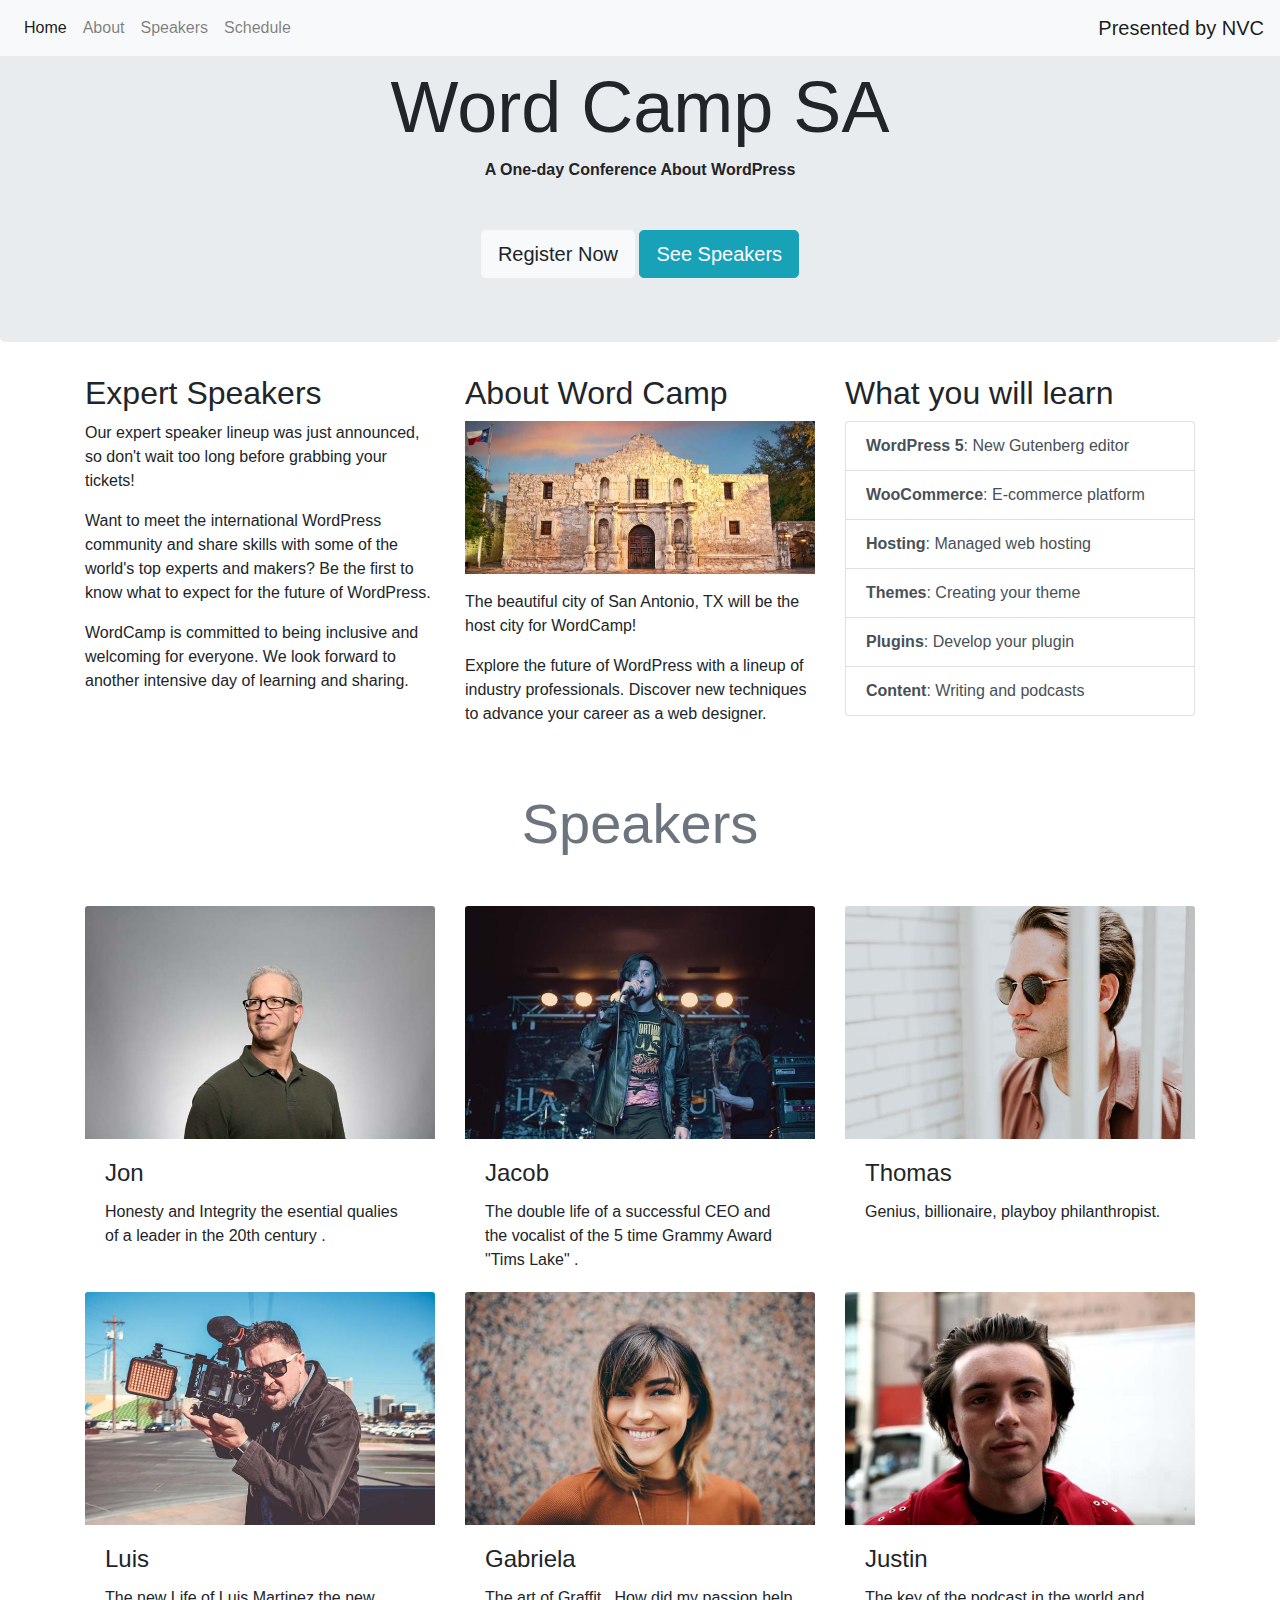
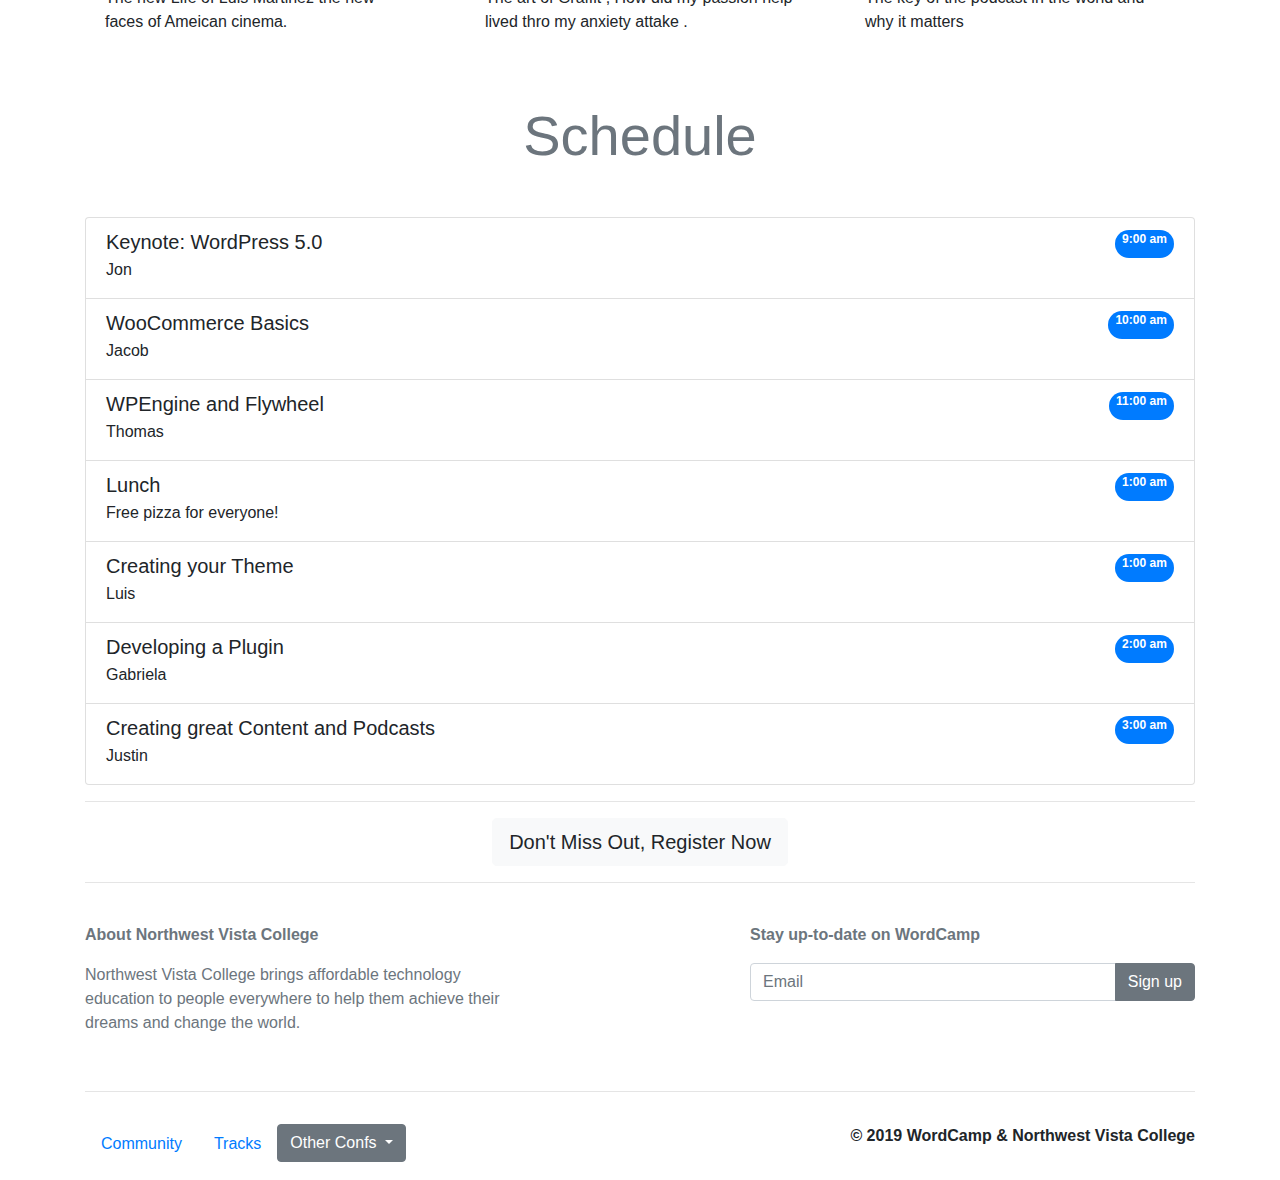
<file: index.html>
<!DOCTYPE html>
<html lang="en">															
<head>  
	<!-- Required meta tags -->					
	<meta charset="utf-8">
	<meta name="viewport" content="width=device-width, initial-scale=1, shrink-to-fit=no" href= "css/styles.css">
	<!-- Bootstrap CSS -->
	<link rel="stylesheet" href="https://stackpath.bootstrapcdn.com/bootstrap/4.3.1/css/bootstrap.min.css" integrity="sha384-ggOyR0iXCbMQv3Xipma34MD+dH/1fQ784/j6cY/iJTQUOhcWr7x9JvoRxT2MZw1T" crossorigin="anonymous">
	<link href="https://fonts.googleapis.com/css?family=Playfair+Display" rel="stylesheet"> 
	<link rel="stylesheet" href="css/styles.css">

	<title>index</title>
	<!-- body ,styles , id home -->

</head>
<body id="home" data-spy="scroll" data-target=".navbar">
	<!-- body end -->
	<!-- Nav bar -->
	<nav class="navbar navbar-expand-lg navbar-light bg-light fixed-top">
		<a class="navbar-brand order-1 mr-0" href="#" >Presented by NVC</a>
		<button class="navbar-toggler" type="button" data-toggle="collapse" data-target="#navbarSupportedContent" aria-controls="navbarSupportedContent" aria-expanded="false" aria-label="Toggle navigation">
			<span class="navbar-toggler-icon"></span>
		</button>
		<div class="collapse navbar-collapse" id="navbarSupportedContent">
			<ul class="navbar-nav mr-auto">
				<li class="nav-item">
					<a class="nav-link active" href="#home">Home <span class="sr-only">(current)</span></a>
				</li>
				<li class="nav-item">
					<a class="nav-link" href="#about">About</a>
				</li>
				<li class="nav-item">
					<a class="nav-link" href="#speakers">Speakers</a>
				</li>
				<li class="nav-item">
					<a class="nav-link" href="#schedule">Schedule</a>
				</li>
			</ul>
		</div>
	</nav>
	<!-- Nav bar end -->
	<!-- Jumbo -->
	<section class="jumbotron ">
		<div class="container text-sm-center">
			<h1 class="display-3">Word Camp SA</h1>
			<p><strong>A One-day Conference About WordPress</strong></p>        
			<div class="mt-5">
				<button type="button" class="btn btn-light btn-lg" data-toggle="modal" href="#register">Register Now</button>
				<a class="btn btn-info btn-lg" href="#speakers">See Speakers</a>
			</div>
		</div>
	</section>
	<!-- Jumbo end -->
	<div class="container">		
		<!-- About Word Camp-->
		<div class="row" id="about">
			<div class="col-lg order-lg-2">
				<h2>About Word Camp</h2>
				<center><img class="img-fluid" src="images/hero.jpg"  alt="Responsive image" ></center>
				<p><p>The beautiful city of San Antonio, TX will be the host city for WordCamp!</p>
				<p>Explore the future of WordPress with a lineup of industry professionals. Discover new techniques to advance your career as a web designer.</p></p>
			</div>
			<div class="col-lg order-lg-1">
				<h2  >Expert Speakers</h2>
				<p>Our expert speaker lineup was just announced, so don't wait too long before grabbing your tickets!</p>
				<p>Want to meet the international WordPress community and share skills with some of the world's top experts and makers? Be the first to know what to expect for the future of WordPress.</p>
				<p>WordCamp is committed to being inclusive and welcoming for everyone. We look forward to another intensive day of learning and sharing.</p>
			</div>
			<div class="col-lg order-3">
				<h2>What you will learn</h2>
					<div class="list-group">
						<a href="#" class="list-group-item list-group-item-action"><strong>WordPress 5</strong>: New Gutenberg editor</a>
						<a href="#" class="list-group-item list-group-item-action"><strong>WooCommerce</strong>: E-commerce platform</a>
						<a href="#" class="list-group-item list-group-item-action"><strong>Hosting</strong>: Managed web hosting</a>
						<a href="#" class="list-group-item list-group-item-action"><strong>Themes</strong>: Creating your theme</a>
						<a href="#" class="list-group-item list-group-item-action"><strong>Plugins</strong>: Develop your plugin</a>
						<a href="#" class="list-group-item list-group-item-action"><strong>Content</strong>: Writing and podcasts</a>
					</div>
			</div>
		</div>
		<!-- About end  -->
		<!-- Speakers  -->
		<h2 id="speakers" class="display-4 text-center my-5 text-muted">Speakers</h2>
		<div class="row" >
			<div class="col-mb-3 col-md-6 col-lg-4">
				<img class="card-img-top" src="images/jon.jpg" alt=" Speaker Name">
				<div class="card-body">
					<h4 class="card-title">Jon</h4>
					<p class="card-text">Honesty and Integrity
					the esential qualies of a leader in the 20th century .</p>
				</div>
			</div>
			<div class="col-mb-3 col-md-6 col-lg-4">
				<img class="card-img-top" src="images/ban.jpg" alt="Speaker Name"   >
				<div class="card-body">
					<h4 class="card-title">Jacob</h4>
					<p class="card-text">The double life of a successful CEO and the vocalist of the 5 time Grammy Award "Tims Lake" .</p>
				</div>
			</div>
			<div class="col-mb-3 col-md-6 col-lg-4">
				<img class="card-img-top" src="images/thomas1.jpg" alt="Speaker Name"   >
				<div class="card-body">
					<h4 class="card-title">Thomas</h4>
					<p class="card-text">Genius, billionaire, playboy philanthropist.</p>
				</div>
			</div>
			<div class="col-mb-3 col-md-6 col-lg-4">
				<img class="card-img-top" src="images/luis.jpg" alt="Speaker Name"  >
				<div class="card-body">
					<h4 class="card-title">Luis</h4>
					<p class="card-text">The new Life of Luis Martinez the new faces of Ameican cinema.</p>
				</div>
			</div>
			<div class="col-mb-3 col-md-6 col-lg-4">
				<img class="card-img-top" src="images/gabriela.jpg" alt="Speaker Name"  >
				<div class="card-body">
					<h4 class="card-title">Gabriela</h4>
					<p class="card-text"> The art of Graffit , How did my passion help lived thro my anxiety attake . </p>
				</div>
			</div>
			<div class="col-mb-3 col-md-6 col-lg-4">
				<img class="card-img-top" src="images/justin.jpg"  alt="Speaker Name"    >
				<div class="card-body">
					<h4 class="card-title">Justin</h4>
					<p class="card-text"> The key of the podcast in the world and why it matters </p>
				</div>
			</div>
		</div>
		<!-- Speakers End -->
		<!-- Schedule   -->
		<h2 id="schedule" class="display-4 text-center my-5 text-muted" > Schedule  </h2> 	
		<ul class="list-group">
			<li class="list-group-item">
				<div class="d-flex justify-content-between">
					<h5 class="mb-1"> Keynote: WordPress 5.0 </h5>
					<spam class="badge badge-primary badge-pill p2">9:00 am</spam>
				</div>
				<p class="mb-1"> Jon  </p>
			</li>
			<li class="list-group-item">
				<div class="d-flex justify-content-between">
					<h5 class="mb-1">WooCommerce Basics</h5>
					<span class="badge badge-primary badge-pill p2">10:00 am</span>
				</div>
				<p class="mb-1">Jacob </p>
			</li>

			<li class="list-group-item">
				<div class="d-flex justify-content-between">
					<h5 class="mb-1">WPEngine and Flywheel</h5> 

					<span class="badge badge-primary badge-pill p2">11:00 am</span>
				</div>
				<p class="mb-1">Thomas</p>
			</li>

			<li class="list-group-item">
				<div class="d-flex justify-content-between">
					<h5 class="mb-1">Lunch</h5> 

					<span class="badge badge-primary badge-pill p2">1:00 am</span>
				</div>
				<p class="mb-1">Free pizza for everyone!</p>
			</li>

			<li class="list-group-item">
				<div class="d-flex justify-content-between">
					<h5 class="mb-1">Creating your Theme</h5> 

					<span class="badge badge-primary badge-pill p2">1:00 am</span>
				</div>
				<p class="mb-1">Luis</p>
			</li>
			
			<li class="list-group-item">
				<div class="d-flex justify-content-between">
					<h5 class="mb-1">Developing a Plugin</h5> 
					<span class="badge badge-primary badge-pill p2">2:00 am</span>
				</div>
				<p class="mb-1">Gabriela</p>
			</li>

			<li class="list-group-item">
				<div class="d-flex justify-content-between">
					<h5 class="mb-1"> Creating great Content and Podcasts</h5>
					<span class="badge badge-primary badge-pill p2">3:00 am</span>
				</div>
				<p class="mb-1">Justin</p>
			</li>
		</ul>
		<hr>
		<center>
			<button type="button" class="btn btn-light btn-lg d-block mx-auto" data-toggle="modal" href="#register">Don't Miss Out, Register Now</button>
		</center>
		<!-- Schedule  end -->
		<!-- Modal -->
		<div class="modal fade" id="register" tabindex="-1" role="dialog" aria-labelledby="register form" aria-hidden="true">
			<div class="modal-dialog" role="document">
				<div class="modal-content">
					<div class="modal-header">
						<h2 class="modal-title" id="exampleModalLabel">Register for World Camp</h2>
						<button type="button" class="close" data-dismiss="modal" aria-label="Close">
							<span aria-hidden="true">&times;</span>
						</button>
					</div>
					<div class="modal-body">
						<div data-toggle="modal">
							<div data-target="#register">
							</div>
						</div>
						<form>
							<h3> Basic Info </h3>
							<hr>
							<div class="form-row">
								<label for="recipient-name"> 	Name </label>
								<input type="text" id="recipient-name" class="form-control" placeholder="Name">
							</div>
							<div class="form-group">
								<label for="exampleInputEmail1">Email address</label>
								<input type="email" class="form-control" id="exampleInputEmail1" placeholder="Enter email">
								<small id="emailHelp" class="form-text text-muted">We'll never share your email with anyone else.</small>
							</div>
							<div class="valid-feedback">
							</div>

							<div class="form-group">
								<label for="exampleFormControlSelect1">Job Roles:</label>
								<select class="form-control" id="exampleFormControlSelect1">
									<option>WorldPres Developer </option>
									<option>2</option>
									<option>3</option>
									<option>4</option>
									<option>5</option>
								</select>
							</div>
							<div class="valid-feedback">
							</div>
							<hr>
							<h3> Which Topics Intrest You Most ?</h3>

							<div class="form-check">
								<input class="form-check-input" type="checkbox" value="" id="defaultCheck1">
								<label class="form-check-label"  for="defaultCheck1">
									WordPress Plugins
								</label>
							</div>
							<div class="form-check">
								<input class="form-check-input" type="checkbox" value="" id="defaultCheck2">
								<label class="form-check-label" for="defaultCheck2">
									PHP
								</label>
							</div>
							<div class="form-check">
								<input class="form-check-input" type="checkbox" value="" id="defaultCheck3">
								<label class="form-check-label" for="defaultCheck3">
									CSS and Javascript
								</label>
							</div>
							<hr>
							<h3> Paymanet Info</h3>
							<div class="row">
								<div class="col">
									<label for="disabledTextInput">Card Number</label>
									<input type="text" id="disabledTextInput" class="form-control">
								</div>

								<div class="col">
									<label for="disabledTextInput">CVV</label>
									<input type="text" id="disabledTextInput01" class="form-control">
								</div>

								<div class="col">
									<label for="validationInput">Zip</label>
									<input type="text" id="validationInput02"  class="form-control"  >
								</div>
							</div>

							<div class="row">

								<label class="col-sm-6">
									<div class="col"> Expiration Date</div>	
									<select class="custom-select custom-select-sm" >
										<option selected>1 - January.</option>
										<option value="feb">1 - Febuary</option>
										<option value="mar">1 - March</option>
										<option value="apr">1 - April</option>
										<option value="may">1 - May</option>
										<option value="jun">1 - June</option>
										<option value="jul">1 - Juliy</option>
										<option value="aug">1 - Agust</option>
										<option value="sept">1 - September</option>
										<option value="oct">1 - Ooctober</option>
										<option value="nov">1 - November</option>
										<option value="dec">1 - Dicember</option>
									</select>
								</label>

								<label class="col-sm-6">
									<div class="col">Year</div>
									<select class="custom-select custom-select-sm">
										<option selected>2019</option>
										<option value="2020">2020</option>
										<option value="2021">2021</option>
										<option value="2022">2022</option>
										<option value="2023">2023</option>
									</select>
								</label>
							</div>
							<div class="modal-footer">
								<button type="button" class="btn btn-secondary" data-dismiss="modal">Close</button>
								<button type="button" class="btn btn-primary">Register</button>
							</div>
						</form>
					</div>	
				</div>
			</div>
			<!-- Modal end-->
		</div> 
		<!-- Footer -->
		<footer class="footer-distributed">

			<hr>
			<div class="row py-4 text-muted">
				<div class="col-md col-xl-5">
					<p><strong>About Northwest Vista College</strong></p>
					<p>Northwest Vista College brings affordable technology education to people everywhere to help them achieve their dreams and change the world.</p>
				</div>
				<div class="col-md col-xl-5 ml-auto">
					<p><strong>Stay up-to-date on WordCamp</strong></p>
					<div class="input-group mb-3">
						<input type="text" class="form-control" placeholder="Email" aria-label="Email" aria-describedby="button-addon2">
						<div class="input-group-append">
							<button class="btn btn-secondary" type="button" id="button-addon2">Sign up</button>
						</div>
					</div>
				</div>
			</div>

			<hr>
			<div class="row py-3">
				<div class="col-md-7">
					<ul class="nav">
						<li class="nav-item">
							<a class="nav-link" href="#">Community</a>
						</li>
						<li class="nav-item">
							<a class="nav-link" href="#">Tracks</a>
						</li>
						<li class="nav-item">
							<div class="btn-group">
								<button type="button" class="btn btn-secondary dropdown-toggle" data-toggle="dropdown" data-display="static" aria-haspopup="true" aria-expanded="false">
									Other Confs
								</button>
								<div class="dropdown-menu dropdown-menu-right dropdown-menu-lg-left">
									<a class="dropdown-item" href="#">Action</a>
									<a class="dropdown-item" href="#">Another action</a>
									<a class="dropdown-item" href="#">Something else here</a>
								</div>
							</div>
						</li>
					</ul>
				</div>
				<div class="col-md text-md-right">
					<strong>&copy; 2019 WordCamp &amp; Northwest Vista College</strong>
				</div></div>
			</footer>
			<!-- Footer end -->	
		</div>
		<!-- div class Container end -->
		<script src="https://code.jquery.com/jquery-3.3.1.slim.min.js" integrity="sha384-q8i/X+965DzO0rT7abK41JStQIAqVgRVzpbzo5smXKp4YfRvH+8abtTE1Pi6jizo" crossorigin="anonymous"></script>
		<script src="https://cdnjs.cloudflare.com/ajax/libs/popper.js/1.14.7/umd/popper.min.js" integrity="sha384-UO2eT0CpHqdSJQ6hJty5KVphtPhzWj9WO1clHTMGa3JDZwrnQq4sF86dIHNDz0W1" crossorigin="anonymous"></script>
		<script src="https://stackpath.bootstrapcdn.com/bootstrap/4.3.1/js/bootstrap.min.js" integrity="sha384-JjSmVgyd0p3pXB1rRibZUAYoIIy6OrQ6VrjIEaFf/nJGzIxFDsf4x0xIM+B07jRM" crossorigin="anonymous"></script>
	</body>
</html>
</file>
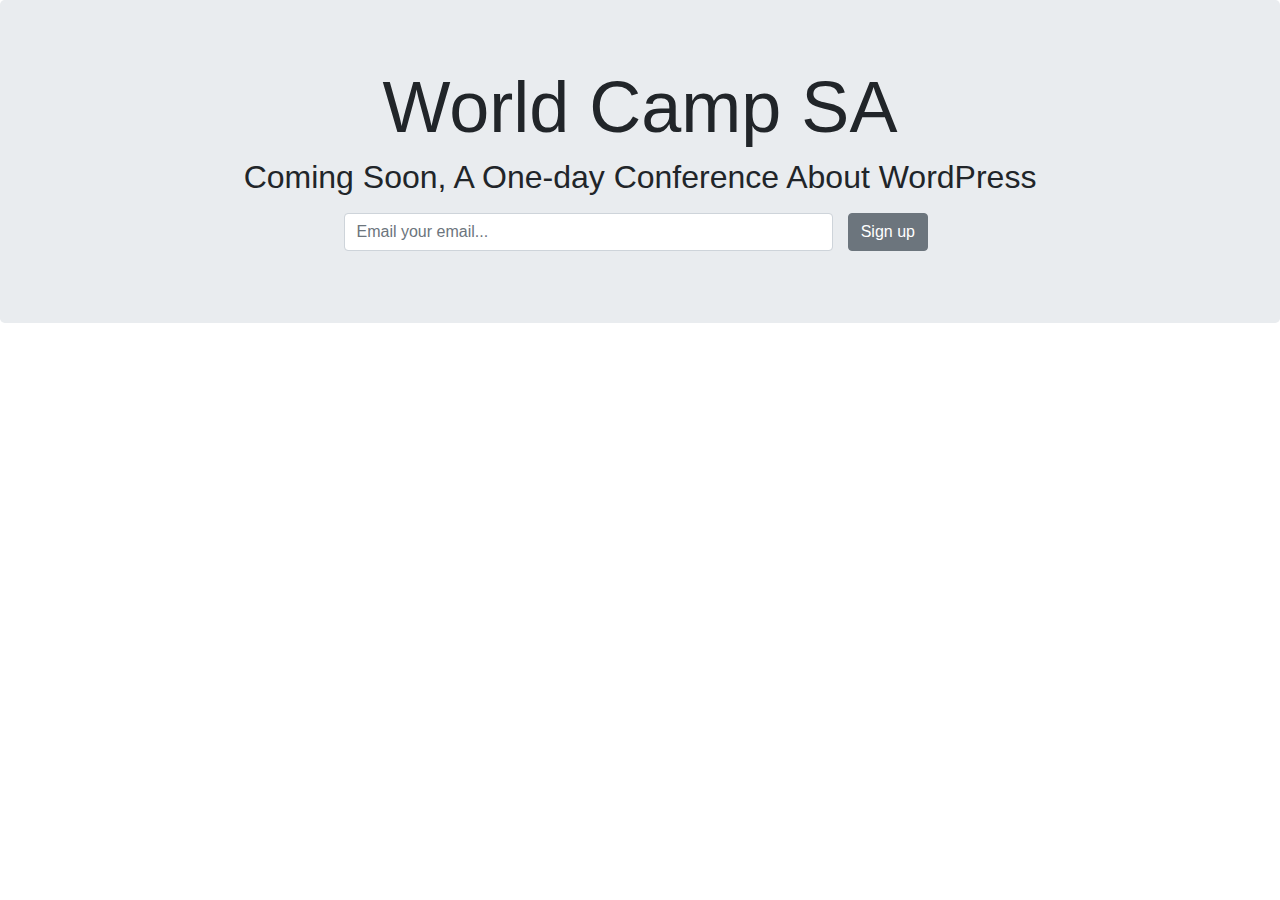
<file: default.html>
<html lang="en">
	<head>
		<!-- Required meta tags -->
		<meta charset="utf-8">
		<meta name="viewport" content="width=device-width, initial-scale=1, shrink-to-fit=no">

		<!-- Bootstrap CSS -->
		<link rel="stylesheet" href="https://stackpath.bootstrapcdn.com/bootstrap/4.3.1/css/bootstrap.min.css" integrity="sha384-ggOyR0iXCbMQv3Xipma34MD+dH/1fQ784/j6cY/iJTQUOhcWr7x9JvoRxT2MZw1T" crossorigin="anonymous">
		<title>WordCamp</title>

	</head>
	
	
<body class ="text-center">
	<div class=".align-content-xl-center">
	<form	class="form-signin"	>
	
		 <div class="jumbotron">
		<h1 class="display-3" > <strong> World Camp SA </strong> <h1>
		<p class="text-center"><small> Coming Soon, A One-day Conference About WordPress </small></p>
		
	
			<div class="row">
				<div class="col-sm-3"></div>

				<div class="col-sm-5">
					  <input type="text" class="form-control" placeholder="Email your email..." >
					  <div class="input-group-append">
					  </div>
				</div>
				 <div class="col-sm-"></div>
				<button class="btn btn-secondary" type="button">Sign up</button>
			</div>
			
			
		</form>
		</div>
		</div>
	</div><!-- div container -->
</body>
</file>
<file: css/styles.css>
/*# sourceMappingURL=styles.css.map */
</file>
